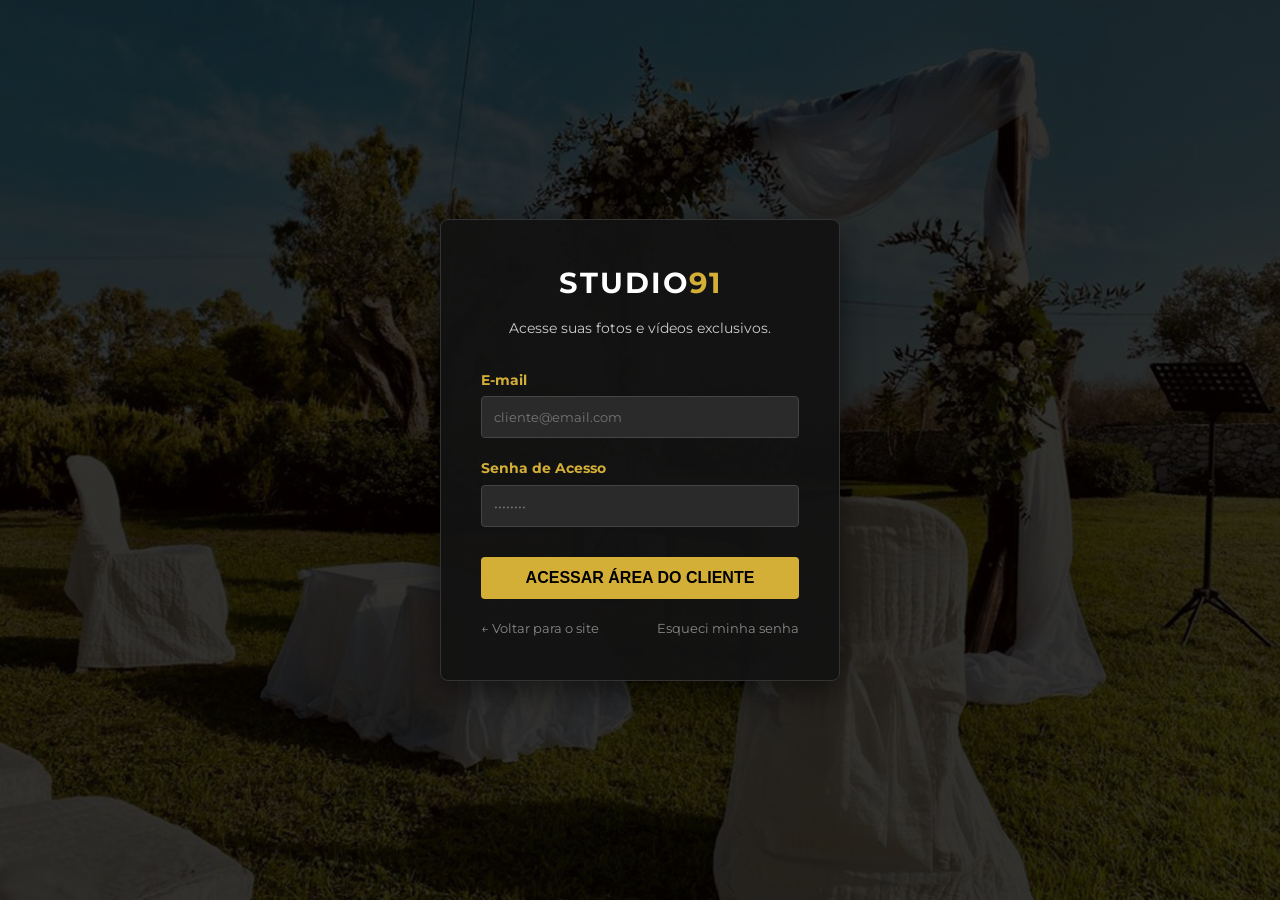
<file: login.html>
<!DOCTYPE html>
<html lang="pt-br">
<head>
    <meta charset="UTF-8">
    <meta name="viewport" content="width=device-width, initial-scale=1.0">
    <title>Área do Cliente - Login</title>
    
    <link href="https://fonts.googleapis.com/css2?family=Montserrat:wght@300;400;700&display=swap" rel="stylesheet">
    
    <link rel="stylesheet" href="css/style.css">
    
    <link rel="stylesheet" href="css/login.css">
</head>
<body class="login-page">

    <div class="login-card">
        <div class="login-logo">STUDIO<span>91</span></div>
        <p class="login-subtitle">Acesse suas fotos e vídeos exclusivos.</p>

        <form action="#" method="POST">
            
            <div class="input-group">
                <label for="email">E-mail</label>
                <input type="email" id="email" name="email" placeholder="cliente@email.com" required>
            </div>

            <div class="input-group">
                <label for="senha">Senha de Acesso</label>
                <input type="password" id="senha" name="senha" placeholder="••••••••" required>
            </div>

            <button type="submit" class="btn btn-login">ACESSAR ÁREA DO CLIENTE</button>
        </form>

        <div class="links-uteis">
            <a href="index.html">← Voltar para o site</a>
            <a href="#">Esqueci minha senha</a>
        </div>
    </div>

</body>
</html>
</file>
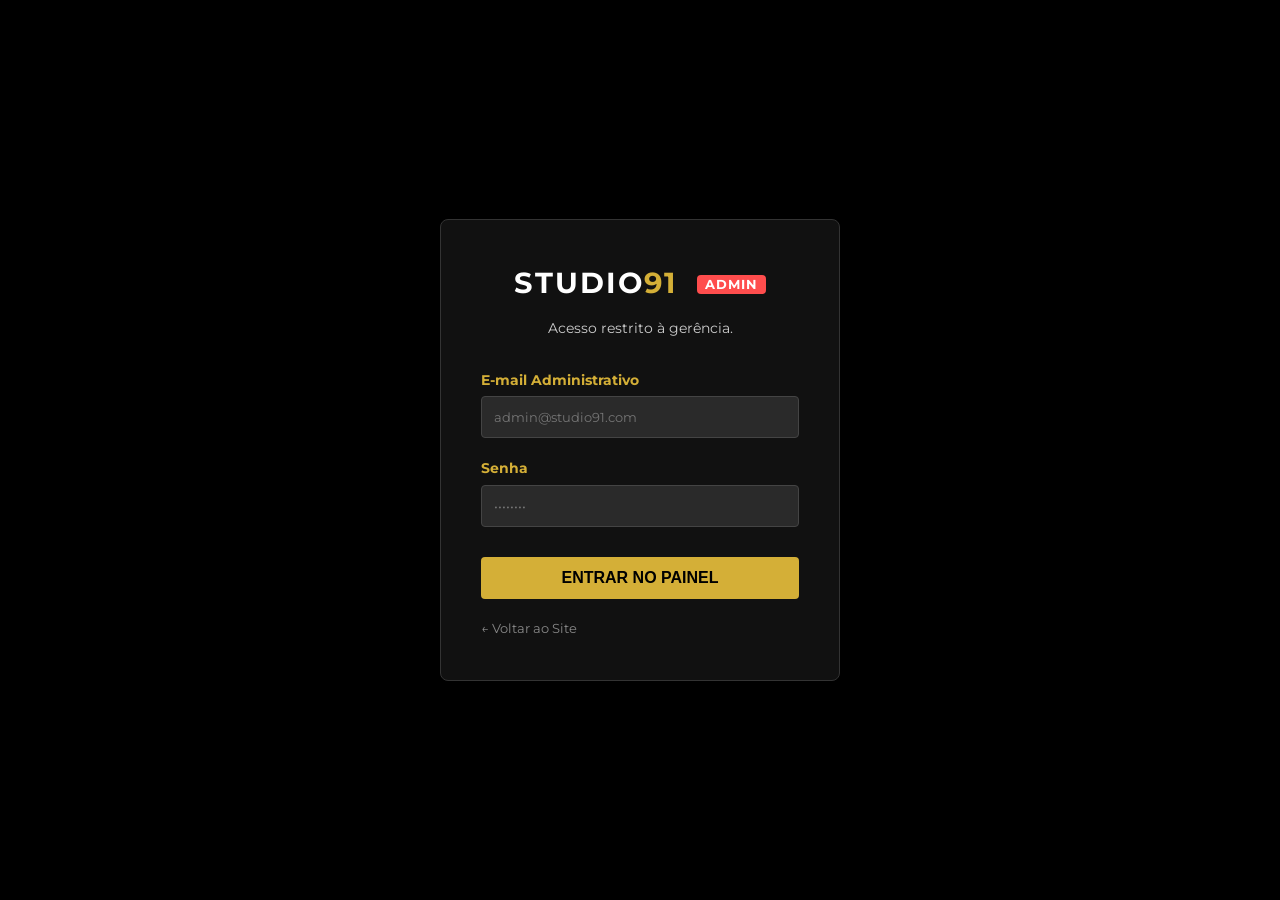
<file: src/admin-login.html>
<!DOCTYPE html>
<html lang="pt-br">
<head>
    <meta charset="UTF-8">
    <meta name="viewport" content="width=device-width, initial-scale=1.0">
    <title>Acesso Administrativo | Studio 91</title>
    
    <link href="https://fonts.googleapis.com/css2?family=Montserrat:wght@300;400;700&display=swap" rel="stylesheet">
    <link rel="stylesheet" href="css/style.css">
    <link rel="stylesheet" href="css/login.css">
    
    <style>
        /* Estilos exclusivos para diferenciar do login de cliente */
        body.admin-login {
            background: #000; /* Fundo preto total */
        }
        .admin-tag {
            background-color: #ff4d4d;
            color: #fff !important;
            padding: 2px 8px;
            border-radius: 4px;
            font-size: 0.8rem;
            font-weight: bold;
            vertical-align: middle;
            margin-left: 10px;
            letter-spacing: 1px;
        }
    </style>
</head>
<body class="login-page admin-login">

    <div class="login-card">
        <div class="login-logo">STUDIO<span>91</span> <span class="admin-tag">ADMIN</span></div>
        <p class="login-subtitle">Acesso restrito à gerência.</p>

        <form id="admin-login-form">
            
            <div class="input-group">
                <label for="email">E-mail Administrativo</label>
                <input type="email" id="email" name="email" placeholder="admin@studio91.com" required>
            </div>

            <div class="input-group">
                <label for="senha">Senha</label>
                <input type="password" id="senha" name="senha" placeholder="••••••••" required>
            </div>

            <button type="submit" class="btn btn-login">ENTRAR NO PAINEL</button>
        </form>

        <div class="links-uteis">
            <a href="index.html">← Voltar ao Site</a>
        </div>
    </div>

    <script src="js/admin-login.js"></script>
</body>
</html>
</file>
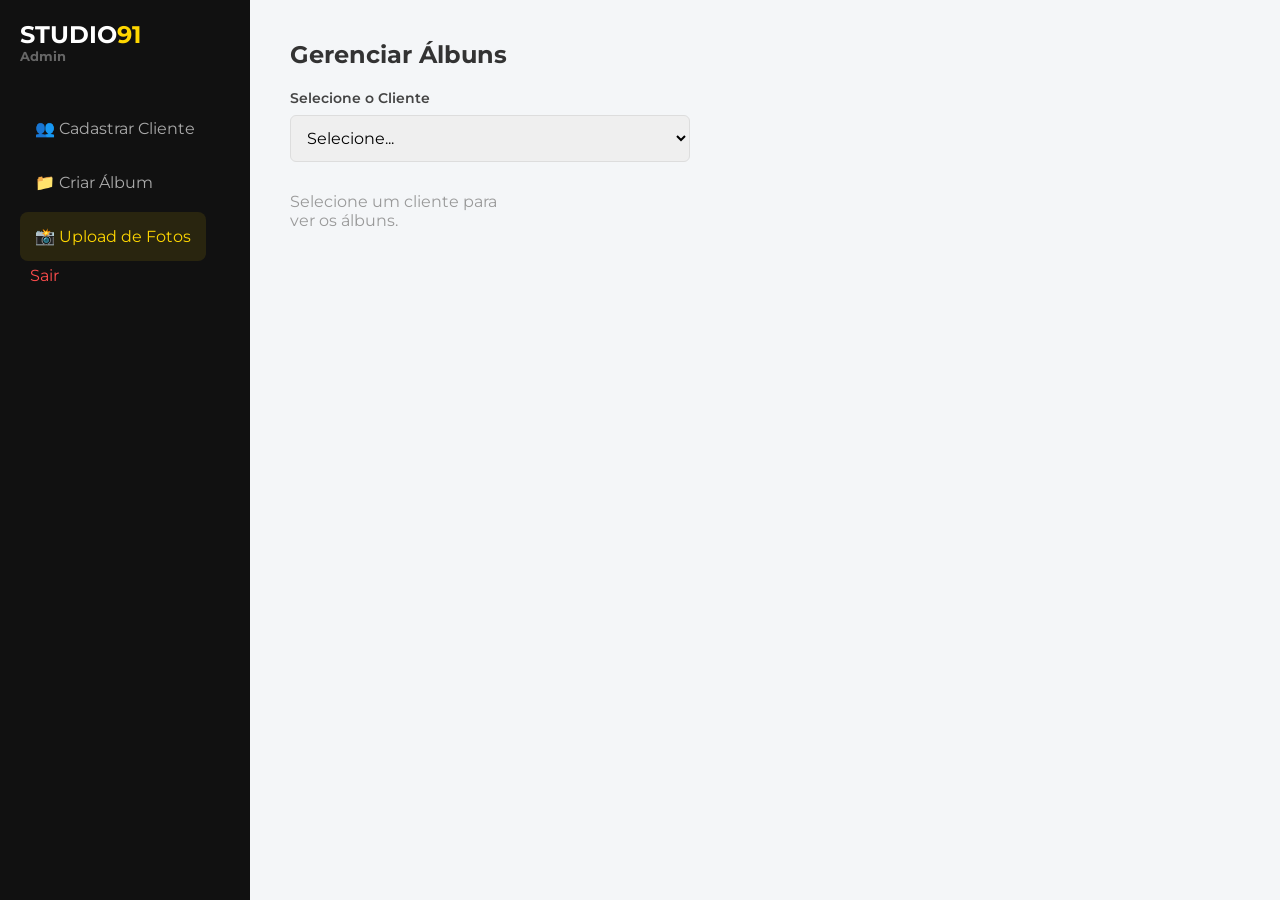
<file: src/admin.html>
<!DOCTYPE html>
<html lang="pt-br">
<head>
    <meta charset="UTF-8">
    <meta name="viewport" content="width=device-width, initial-scale=1.0">
    <title>Painel Admin | Studio 91</title>
    
    <script>
        fetch('api/check_auth.php')
            .then(response => {
                if (response.status !== 200) {
                    window.location.href = 'admin-login.html';
                }
            })
            .catch(() => {
                window.location.href = 'admin-login.html';
            });
    </script>
    <link href="https://fonts.googleapis.com/css2?family=Montserrat:wght@400;600;700&display=swap" rel="stylesheet">
    <link rel="stylesheet" href="css/admin.css">
</head>
<body>

    <div class="admin-container">
        <aside class="sidebar">
            <div class="logo">STUDIO<span>91</span> <small>Admin</small></div>
            <nav>
                <button class="nav-btn" onclick="showTab('tab-clientes')">👥 Cadastrar Cliente</button>
                <button class="nav-btn" onclick="showTab('tab-albuns')">📁 Criar Álbum</button>
                <button class="nav-btn active" onclick="showTab('tab-upload')">📸 Upload de Fotos</button>
                <a href="index.html" class="nav-logout">Sair</a>
            </nav>
        </aside>

        <main class="content">

            <!-- SECTION DE CADASTRAR CLIENTE-->
            <section id="tab-clientes" class="tab-content">
                <h2>Cadastrar Cliente</h2>
                <div class="card">
                    <form id="cliente-form">
                        <div class="form-group">
                            <label>Nome Completo</label>
                            <input type="text" name="nome" placeholder="Nome do cliente" required>
                        </div>
                        <div class="form-group">
                            <label>E-mail (Login)</label>
                            <input type="email" name="email" placeholder="email@cliente.com" required>
                        </div>
                        <div class="form-group">
                            <label>Senha Inicial</label>
                            <input type="text" name="senha" value="123456" required>
                        </div>
                        <button type="submit" class="btn-submit">SALVAR CLIENTE</button>
                    </form>
                </div>
            </section>

            <!-- SECTION DE CRIAR UM ÁLBUM-->
            <section id="tab-albuns" class="tab-content">
                <h2>Novo Álbum</h2>
                <div class="card">
                    <form id="album-form">
                        <div class="form-group">
                            <label>Cliente Dono do Álbum</label>
                            <select id="album-cliente-select" name="usuario_id" required>
                                </select>
                        </div>
                        <div class="form-group">
                            <label>Título do Álbum</label>
                            <input type="text" name="titulo" placeholder="Ex: Casamento Ana & João" required>
                        </div>
                        <div class="form-row">
                            <div class="form-group">
                                <label>Data do Evento</label>
                                <input type="date" name="data_evento" required>
                            </div>
                            <div class="form-group">
                                <label>Categoria</label>
                                <select name="categoria">
                                    <option value="Social">Social</option>
                                    <option value="Corporativo">Corporativo</option>
                                    <option value="Ensaio">Ensaio</option>
                                </select>
                            </div>
                        </div>

                        <button type="submit" class="btn-submit">CRIAR ÁLBUM</button>
                    </form>
                </div>
            </section>
            
            <!-- SECTION DE ADICIONAR FOTOS NO ALBÚM-->
            <section id="tab-upload" class="tab-content active">
                
                <div id="view-albuns">
                    <h2>Gerenciar Álbuns</h2>
                    <div class="form-group" style="max-width: 400px; margin-bottom: 30px;">
                        <label>Selecione o Cliente</label>
                        <select id="gerenciar-cliente-select" onchange="carregarAlbunsCards(this.value)">
                            <option value="">Selecione...</option>
                            </select>
                    </div>

                    <div id="albuns-grid" class="admin-grid">
                        <p style="color: #999;">Selecione um cliente para ver os álbuns.</p>
                    </div>
                </div>

                <div id="view-fotos" class="hidden">
                    <div class="header-fotos">
                        <button class="btn-back-admin" onclick="voltarParaAlbuns()">← Voltar</button>
                        <h2 id="titulo-album-aberto">Gerenciando Álbum</h2>
                    </div>

                    <input type="file" id="add-foto-input" multiple accept="image/*" hidden>
                    
                    <div id="fotos-manager-grid" class="admin-grid photos-grid">
                        </div>
                </div>

            </section>

        </main>
    </div>

    <script src="js/admin.js"></script>
</body>
</html>
</file>
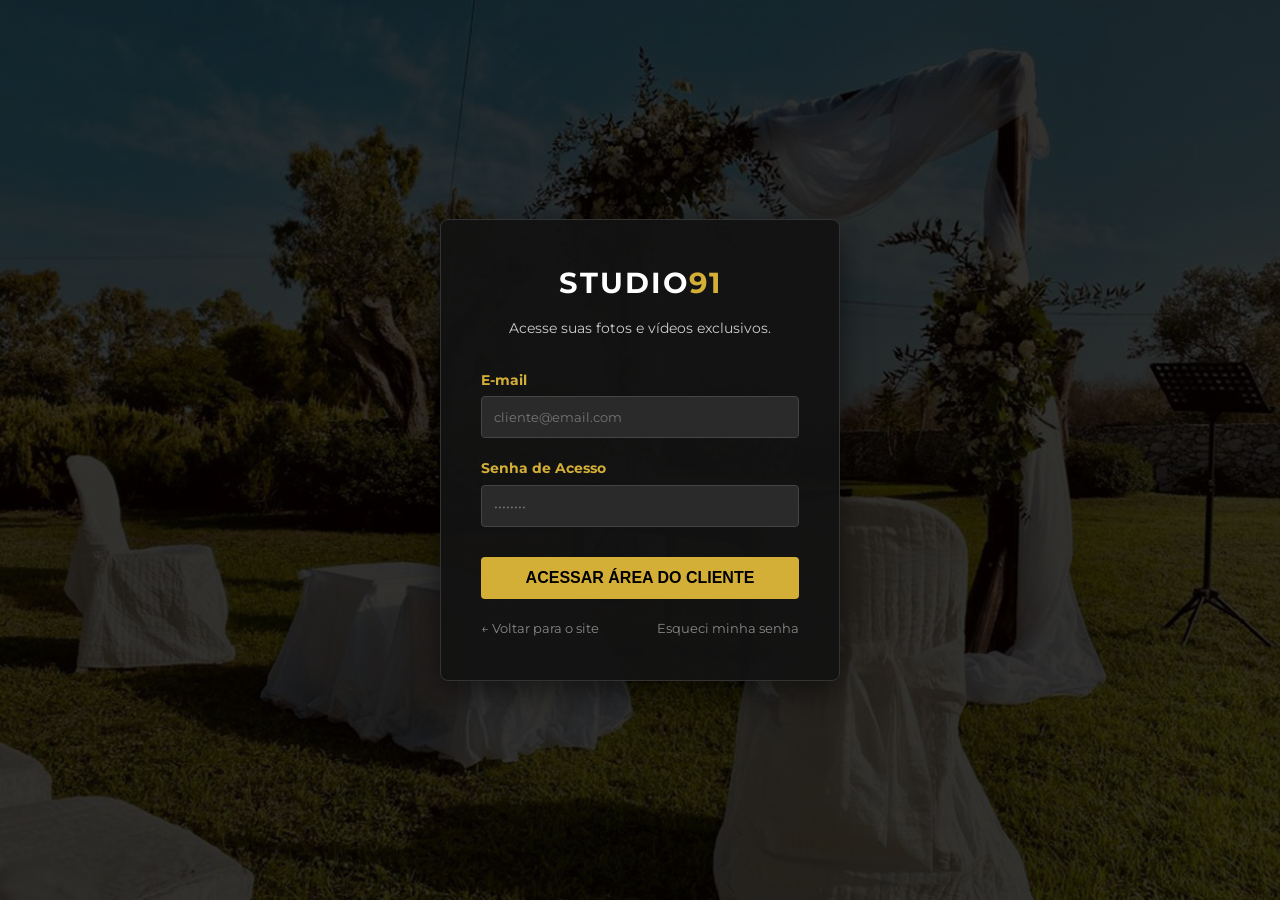
<file: src/login.html>
<!DOCTYPE html>
<html lang="pt-br">
<head>
    <meta charset="UTF-8">
    <meta name="viewport" content="width=device-width, initial-scale=1.0">
    <title>Área do Cliente - Login</title>
    
    <link href="https://fonts.googleapis.com/css2?family=Montserrat:wght@300;400;700&display=swap" rel="stylesheet">
    
    <link rel="stylesheet" href="css/style.css">
    
    <link rel="stylesheet" href="css/login.css">
</head>
<body class="login-page">

    <div class="login-card">
        <div class="login-logo">STUDIO<span>91</span></div>
        <p class="login-subtitle">Acesse suas fotos e vídeos exclusivos.</p>

        <form id="login-form">
            
            <div class="input-group">
                <label for="email">E-mail</label>
                <input type="email" id="email" name="email" placeholder="cliente@email.com" required>
            </div>

            <div class="input-group">
                <label for="senha">Senha de Acesso</label>
                <input type="password" id="senha" name="senha" placeholder="••••••••" required>
            </div>

            <button type="submit" class="btn btn-login">ACESSAR ÁREA DO CLIENTE</button>
        </form>

        <div class="links-uteis">
            <a href="index.html">← Voltar para o site</a>
            <a href="#">Esqueci minha senha</a>
        </div>
    </div>

    <script src="js/login.js"></script>
</body>
</html>
</file>
<file: css/style.css>
:root {
    --bg-color: #121212;
    --card-bg: #1e1e1e;
    --text-color: #f5f5f5;
    --accent-color: #D4AF37;
    --accent-hover: #b5952f;
}

* { margin: 0; padding: 0; box-sizing: border-box; }

body {
    font-family: 'Montserrat', sans-serif;
    background-color: var(--bg-color);
    color: var(--text-color);
    line-height: 1.6;
}

a { text-decoration: none; color: inherit; transition: 0.3s; }
ul { list-style: none; }

/* --- COMPONENTES GERAIS --- */
.container {
    max-width: 1200px;
    margin: 0 auto;
    padding: 0 20px;
}

.btn {
    display: inline-block;
    background-color: var(--accent-color);
    color: #000;
    padding: 12px 30px;
    font-weight: 700;
    border-radius: 4px;
    text-transform: uppercase;
    font-size: 0.9rem;
    border: none;
    cursor: pointer;
}

.btn:hover {
    background-color: var(--accent-hover);
    transform: translateY(-2px);
}

.btn-outline {
    background: transparent;
    border: 2px solid var(--accent-color);
    color: var(--accent-color);
}

.btn-outline:hover {
    background: var(--accent-color);
    color: #000;
}

/* --- HEADER --- */
header {
    background-color: rgba(18, 18, 18, 0.95);
    position: fixed;
    width: 100%;
    top: 0;
    z-index: 1000;
    border-bottom: 1px solid #333;
}

.navbar {
    display: flex;
    justify-content: space-between;
    align-items: center;
    height: 80px;
}

.logo { font-size: 1.5rem; font-weight: 700; letter-spacing: 2px; }
.logo span { color: var(--accent-color); }

.nav-links { display: flex; gap: 30px; }
.nav-links a { font-size: 0.9rem; font-weight: 400; }
.nav-links a:hover { color: var(--accent-color); }

.hero {
    height: 100vh;
    position: relative;
    overflow: hidden;
    display: flex;
    align-items: center;
    justify-content: center;
    text-align: center;
    background-color: #000;
}

.hero-slider {
    position: absolute;
    top: 0;
    left: 0;
    width: 100%;
    height: 100%;
    z-index: 1;
    padding: 0;
    margin: 0;
}

.hero-slider li {
    position: absolute;
    width: 100%;
    height: 100%;
    list-style: none;
    
    
    opacity: 0; 
    transition: opacity 1.5s ease-in-out; 
    transform: scale(1);
    transition: opacity 1.5s ease-in-out, transform 6s linear;
}

.hero-slider li.active {
    opacity: 1;
    transform: scale(1.05); 
}

.slide {
    width: 100%;
    height: 100%;
    background-size: cover;
    background-position: center;
    filter: brightness(0.4); 
}

.hero-content {
    position: relative;
    z-index: 2;
}

.hero-content h1 { font-size: 3.5rem; margin-bottom: 20px; line-height: 1.1; }
.hero-content p { font-size: 1.2rem; margin-bottom: 30px; color: #ddd; }

/* --- SERVIÇOS --- */
.section-title {
    text-align: center; font-size: 2rem; margin-bottom: 50px; position: relative;
}
.section-title::after {
    content: ''; display: block; width: 60px; height: 3px; background: var(--accent-color); margin: 15px auto 0;
}
.services { padding: 80px 0; }
.services-grid { display: grid; grid-template-columns: repeat(auto-fit, minmax(300px, 1fr)); gap: 30px; }
.service-card {
    background: var(--card-bg); padding: 40px; border-radius: 8px; transition: 0.3s; border: 1px solid #333;
}
.service-card:hover { border-color: var(--accent-color); transform: translateY(-5px); }
.service-card h3 { margin-bottom: 15px; color: var(--accent-color); }
.service-card p { color: #ccc; font-size: 0.95rem; margin-bottom: 20px; }

/* --- PORTFÓLIO --- */
.portfolio { padding: 80px 0; background-color: #0f0f0f; }
.portfolio-grid { display: grid; grid-template-columns: repeat(auto-fit, minmax(250px, 1fr)); gap: 15px; }
.portfolio-item { position: relative; overflow: hidden; height: 250px; border-radius: 4px; }
.portfolio-item img { width: 100%; height: 100%; object-fit: cover; transition: 0.5s; }
.portfolio-item:hover img { transform: scale(1.1); opacity: 0.7; }
.overlay {
    position: absolute; bottom: -100%; left: 0; width: 100%; padding: 20px;
    background: linear-gradient(to top, rgba(0,0,0,0.9), transparent); transition: 0.3s;
}
.portfolio-item:hover .overlay { bottom: 0; }

/* --- SEÇÃO DE CONTATO (FORMULÁRIO) --- */
.contact {
    padding: 80px 0;
    background-color: #1a1a1a; 
}

.contact-wrapper {
    display: flex;
    gap: 50px;
    flex-wrap: wrap;
}

.contact-info {
    flex: 1;
    min-width: 300px;
}

.contact-info h3 {
    font-size: 1.8rem;
    margin-bottom: 20px;
    color: #fff;
}

.info-list {
    margin: 30px 0;
}

.info-list li {
    margin-bottom: 15px;
    color: #ccc;
    font-size: 0.95rem;
}

.info-list strong {
    color: var(--accent-color); 
}

.whatsapp-link {
    color: #25D366; 
    font-weight: bold;
    text-decoration: underline;
}

.contact-form {
    flex: 1;
    min-width: 300px;
    background-color: #121212; 
    padding: 30px;
    border-radius: 8px;
    border: 1px solid #333;
}

.form-group {
    margin-bottom: 20px;
}

.form-group label {
    display: block;
    margin-bottom: 8px;
    font-weight: bold;
    font-size: 0.9rem;
    color: var(--accent-color);
}

.contact-form input,
.contact-form select,
.contact-form textarea {
    width: 100%;
    padding: 12px;
    background-color: #222;
    border: 1px solid #444;
    color: #fff;
    border-radius: 4px;
    font-family: inherit; 
}

.contact-form input:focus,
.contact-form select:focus,
.contact-form textarea:focus {
    outline: none;
    border-color: var(--accent-color); 
}

.btn-full {
    width: 100%;
    border: none;
    font-size: 1rem;
    margin-top: 10px;
}

.form-footer {
    margin-top: 15px;
    text-align: center;
    color: #777;
    font-size: 0.8rem;
}

@media (max-width: 768px) {
    .contact-wrapper {
        flex-direction: column;
    }
}

/* --- FOOTER --- */
footer { background: #000; padding: 50px 0 20px; color: #777; font-size: 0.9rem; }
.footer-content { display: flex; justify-content: space-between; flex-wrap: wrap; margin-bottom: 40px; }
.footer-col { flex: 1; min-width: 250px; margin-bottom: 20px; }
.footer-col h4 { color: #fff; margin-bottom: 20px; }

@media (max-width: 768px) {
    .hero-content h1 { font-size: 2rem; }
    .nav-links { display: none; }
}
</file>
<file: css/login.css>
/* --- ESTILOS ESPECÍFICOS DA PÁGINA DE LOGIN --- */

body.login-page {
    height: 100vh;
    display: flex;
    align-items: center;
    justify-content: center;
    background-image: linear-gradient(rgba(0,0,0,0.8), rgba(0,0,0,0.8)), url('../img/hero/casamento-externo.jpg');
    background-size: cover;
    background-position: center;
    margin: 0; 
}

.login-card {
    background-color: rgba(18, 18, 18, 0.95); 
    padding: 40px;
    width: 100%;
    max-width: 400px;
    border-radius: 8px;
    border: 1px solid #333;
    text-align: center;
    box-shadow: 0 10px 30px rgba(0,0,0,0.5);
}

.login-logo {
    font-size: 1.8rem;
    font-weight: 700;
    color: #fff;
    margin-bottom: 10px;
    letter-spacing: 2px;
}
.login-logo span { color: var(--accent-color); }

.login-subtitle {
    color: #ccc;
    font-size: 0.9rem;
    margin-bottom: 30px;
}

.input-group {
    margin-bottom: 20px;
    text-align: left;
}

.input-group label {
    display: block;
    margin-bottom: 5px;
    color: var(--accent-color);
    font-size: 0.85rem;
    font-weight: bold;
}

.input-group input {
    width: 100%;
    padding: 12px;
    background-color: #2a2a2a;
    border: 1px solid #444;
    color: white;
    border-radius: 4px;
    font-family: inherit;
}

.input-group input:focus {
    outline: none;
    border-color: var(--accent-color);
}

.btn-login {
    width: 100%;
    padding: 12px;
    margin-top: 10px;
    font-size: 1rem;
}

.links-uteis {
    margin-top: 20px;
    display: flex;
    justify-content: space-between;
    font-size: 0.8rem;
}

.links-uteis a {
    color: #888;
    text-decoration: none;
    transition: 0.3s;
}
.links-uteis a:hover {
    color: #fff;
    text-decoration: underline;
}
</file>
<file: src/css/style.css>
:root {
    --bg-color: #121212;
    --card-bg: #1e1e1e;
    --text-color: #f5f5f5;
    --accent-color: #D4AF37;
    --accent-hover: #b5952f;
}

* { margin: 0; padding: 0; box-sizing: border-box; }

body {
    font-family: 'Montserrat', sans-serif;
    background-color: var(--bg-color);
    color: var(--text-color);
    line-height: 1.6;
}

a { text-decoration: none; color: inherit; transition: 0.3s; }
ul { list-style: none; }

/* --- COMPONENTES GERAIS --- */
.container {
    max-width: 1200px;
    margin: 0 auto;
    padding: 0 20px;
}

.btn {
    display: inline-block;
    background-color: var(--accent-color);
    color: #000;
    padding: 12px 30px;
    font-weight: 700;
    border-radius: 4px;
    text-transform: uppercase;
    font-size: 0.9rem;
    border: none;
    cursor: pointer;
}

.btn:hover {
    background-color: var(--accent-hover);
    transform: translateY(-2px);
}

.btn-outline {
    background: transparent;
    border: 2px solid var(--accent-color);
    color: var(--accent-color);
}

.btn-outline:hover {
    background: var(--accent-color);
    color: #000;
}

/* --- HEADER --- */
header {
    background-color: rgba(18, 18, 18, 0.95);
    position: fixed;
    width: 100%;
    top: 0;
    z-index: 1000;
    border-bottom: 1px solid #333;
}

.navbar {
    display: flex;
    justify-content: space-between;
    align-items: center;
    height: 80px;
}

.logo { font-size: 1.5rem; font-weight: 700; letter-spacing: 2px; }
.logo span { color: var(--accent-color); }

.nav-links { display: flex; gap: 30px; }
.nav-links a { font-size: 0.9rem; font-weight: 400; }
.nav-links a:hover { color: var(--accent-color); }

.hero {
    height: 100vh;
    position: relative;
    overflow: hidden;
    display: flex;
    align-items: center;
    justify-content: center;
    text-align: center;
    background-color: #000;
}

.hero-slider {
    position: absolute;
    top: 0;
    left: 0;
    width: 100%;
    height: 100%;
    z-index: 1;
    padding: 0;
    margin: 0;
}

.hero-slider li {
    position: absolute;
    width: 100%;
    height: 100%;
    list-style: none;
    
    
    opacity: 0; 
    transition: opacity 1.5s ease-in-out; 
    transform: scale(1);
    transition: opacity 1.5s ease-in-out, transform 6s linear;
}

.hero-slider li.active {
    opacity: 1;
    transform: scale(1.05); 
}

.slide {
    width: 100%;
    height: 100%;
    background-size: cover;
    background-position: center;
    filter: brightness(0.4); 
}

.hero-content {
    position: relative;
    z-index: 2;
}

.hero-content h1 { font-size: 3.5rem; margin-bottom: 20px; line-height: 1.1; }
.hero-content p { font-size: 1.2rem; margin-bottom: 30px; color: #ddd; }

/* --- SERVIÇOS --- */
.section-title {
    text-align: center; font-size: 2rem; margin-bottom: 50px; position: relative;
}
.section-title::after {
    content: ''; display: block; width: 60px; height: 3px; background: var(--accent-color); margin: 15px auto 0;
}
.services { padding: 80px 0; }
.services-grid { display: grid; grid-template-columns: repeat(auto-fit, minmax(300px, 1fr)); gap: 30px; }
.service-card {
    background: var(--card-bg); padding: 40px; border-radius: 8px; transition: 0.3s; border: 1px solid #333;
}
.service-card:hover { border-color: var(--accent-color); transform: translateY(-5px); }
.service-card h3 { margin-bottom: 15px; color: var(--accent-color); }
.service-card p { color: #ccc; font-size: 0.95rem; margin-bottom: 20px; }

/* --- PORTFÓLIO --- */
.portfolio { padding: 80px 0; background-color: #0f0f0f; }
.portfolio-grid { display: grid; grid-template-columns: repeat(auto-fit, minmax(250px, 1fr)); gap: 15px; }
.portfolio-item { position: relative; overflow: hidden; height: 250px; border-radius: 4px; }
.portfolio-item img { width: 100%; height: 100%; object-fit: cover; transition: 0.5s; }
.portfolio-item:hover img { transform: scale(1.1); opacity: 0.7; }
.overlay {
    position: absolute; bottom: -100%; left: 0; width: 100%; padding: 20px;
    background: linear-gradient(to top, rgba(0,0,0,0.9), transparent); transition: 0.3s;
}
.portfolio-item:hover .overlay { bottom: 0; }

/* --- SEÇÃO DE CONTATO (FORMULÁRIO) --- */
.contact {
    padding: 80px 0;
    background-color: #1a1a1a; 
}

.contact-wrapper {
    display: flex;
    gap: 50px;
    flex-wrap: wrap;
}

.contact-info {
    flex: 1;
    min-width: 300px;
}

.contact-info h3 {
    font-size: 1.8rem;
    margin-bottom: 20px;
    color: #fff;
}

.info-list {
    margin: 30px 0;
}

.info-list li {
    margin-bottom: 15px;
    color: #ccc;
    font-size: 0.95rem;
}

.info-list strong {
    color: var(--accent-color); 
}

.whatsapp-link {
    color: #25D366; 
    font-weight: bold;
    text-decoration: underline;
}

.contact-form {
    flex: 1;
    min-width: 300px;
    background-color: #121212; 
    padding: 30px;
    border-radius: 8px;
    border: 1px solid #333;
}

.form-group {
    margin-bottom: 20px;
}

.form-group label {
    display: block;
    margin-bottom: 8px;
    font-weight: bold;
    font-size: 0.9rem;
    color: var(--accent-color);
}

.contact-form input,
.contact-form select,
.contact-form textarea {
    width: 100%;
    padding: 12px;
    background-color: #222;
    border: 1px solid #444;
    color: #fff;
    border-radius: 4px;
    font-family: inherit; 
}

.contact-form input:focus,
.contact-form select:focus,
.contact-form textarea:focus {
    outline: none;
    border-color: var(--accent-color); 
}

.btn-full {
    width: 100%;
    border: none;
    font-size: 1rem;
    margin-top: 10px;
}

.form-footer {
    margin-top: 15px;
    text-align: center;
    color: #777;
    font-size: 0.8rem;
}

@media (max-width: 768px) {
    .contact-wrapper {
        flex-direction: column;
    }
}

/* --- FOOTER --- */
footer { background: #000; padding: 50px 0 20px; color: #777; font-size: 0.9rem; }
.footer-content { display: flex; justify-content: space-between; flex-wrap: wrap; margin-bottom: 40px; }
.footer-col { flex: 1; min-width: 250px; margin-bottom: 20px; }
.footer-col h4 { color: #fff; margin-bottom: 20px; }

@media (max-width: 768px) {
    .hero-content h1 { font-size: 2rem; }
    .nav-links { display: none; }
}
</file>
<file: src/css/login.css>
/* --- ESTILOS ESPECÍFICOS DA PÁGINA DE LOGIN --- */

body.login-page {
    height: 100vh;
    display: flex;
    align-items: center;
    justify-content: center;
    background-image: linear-gradient(rgba(0,0,0,0.8), rgba(0,0,0,0.8)), url('../img/hero/casamento-externo.jpg');
    background-size: cover;
    background-position: center;
    margin: 0; 
}

.login-card {
    background-color: rgba(18, 18, 18, 0.95); 
    padding: 40px;
    width: 100%;
    max-width: 400px;
    border-radius: 8px;
    border: 1px solid #333;
    text-align: center;
    box-shadow: 0 10px 30px rgba(0,0,0,0.5);
}

.login-logo {
    font-size: 1.8rem;
    font-weight: 700;
    color: #fff;
    margin-bottom: 10px;
    letter-spacing: 2px;
}
.login-logo span { color: var(--accent-color); }

.login-subtitle {
    color: #ccc;
    font-size: 0.9rem;
    margin-bottom: 30px;
}

.input-group {
    margin-bottom: 20px;
    text-align: left;
}

.input-group label {
    display: block;
    margin-bottom: 5px;
    color: var(--accent-color);
    font-size: 0.85rem;
    font-weight: bold;
}

.input-group input {
    width: 100%;
    padding: 12px;
    background-color: #2a2a2a;
    border: 1px solid #444;
    color: white;
    border-radius: 4px;
    font-family: inherit;
}

.input-group input:focus {
    outline: none;
    border-color: var(--accent-color);
}

.btn-login {
    width: 100%;
    padding: 12px;
    margin-top: 10px;
    font-size: 1rem;
}

.links-uteis {
    margin-top: 20px;
    display: flex;
    justify-content: space-between;
    font-size: 0.8rem;
}

.links-uteis a {
    color: #888;
    text-decoration: none;
    transition: 0.3s;
}
.links-uteis a:hover {
    color: #fff;
    text-decoration: underline;
}
</file>
<file: src/css/admin.css>
:root {
    --primary: #FFD700;
    --dark: #111;
    --light: #f4f6f8;
    --white: #fff;
    --gray: #666;
}

* { margin: 0; padding: 0; box-sizing: border-box; font-family: 'Montserrat', sans-serif; }

body { background-color: var(--light); display: flex; height: 100vh; overflow: hidden; }

.admin-container { display: flex; width: 100%; }

/* SIDEBAR */
.sidebar {
    width: 250px;
    background-color: var(--dark);
    color: var(--white);
    display: flex;
    flex-direction: column;
    padding: 20px;
}

.logo { font-size: 1.5rem; font-weight: bold; margin-bottom: 40px; color: var(--white); }
.logo span { color: var(--primary); }
.logo small { font-size: 0.8rem; color: var(--gray); display: block; }

.nav-btn {
    background: none;
    border: none;
    color: #aaa;
    text-align: left;
    padding: 15px;
    font-size: 1rem;
    cursor: pointer;
    transition: 0.3s;
    border-radius: 8px;
    margin-bottom: 5px;
}

.nav-btn:hover, .nav-btn.active {
    background-color: rgba(255, 215, 0, 0.1);
    color: var(--primary);
}

.nav-logout { margin-top: auto; color: #ff4d4d; text-decoration: none; padding: 10px; }

/* CONTENT */
.content { flex: 1; padding: 40px; overflow-y: auto; }

.tab-content { display: none; }
.tab-content.active { display: block; animation: fadeIn 0.3s; }

h2 { margin-bottom: 20px; color: #333; }
p { color: #666; margin-bottom: 20px; }

.card {
    background: var(--white);
    padding: 30px;
    border-radius: 10px;
    box-shadow: 0 4px 15px rgba(0,0,0,0.05);
    max-width: 800px;
}

/* FORMS */
.form-row { display: flex; gap: 20px; }
.form-group { margin-bottom: 20px; flex: 1; }
label { display: block; margin-bottom: 8px; font-weight: 600; color: #444; font-size: 0.9rem; }
input, select {
    width: 100%; padding: 12px; border: 1px solid #ddd; border-radius: 6px; font-size: 1rem;
}
input:focus, select:focus { border-color: var(--primary); outline: none; }

.btn-submit {
    background-color: var(--dark); color: var(--primary);
    border: none; padding: 15px 30px; border-radius: 6px;
    cursor: pointer; font-weight: bold; width: 100%; transition: 0.3s;
}
.btn-submit:hover { transform: translateY(-2px); box-shadow: 0 5px 15px rgba(0,0,0,0.2); }

/* UPLOAD AREA */
.upload-area {
    border: 2px dashed #ccc; padding: 40px; text-align: center;
    border-radius: 8px; margin-bottom: 20px; background: #fafafa;
}
.btn-select {
    background: #ddd; border: none; padding: 10px 20px; margin-top: 10px;
    border-radius: 4px; cursor: pointer;
}

@keyframes fadeIn { from { opacity: 0; transform: translateY(10px); } to { opacity: 1; transform: translateY(0); } }

/* --- GRID DE ADMINISTRAÇÃO --- */
.admin-grid {
    display: grid;
    grid-template-columns: repeat(auto-fill, minmax(200px, 1fr));
    gap: 20px;
    margin-top: 20px;
}

/* Card de Álbum (Admin) */
.admin-card {
    background: #fff;
    border-radius: 8px;
    overflow: hidden;
    box-shadow: 0 2px 10px rgba(0,0,0,0.05);
    cursor: pointer;
    transition: 0.3s;
    border: 1px solid #eee;
}
.admin-card:hover { transform: translateY(-5px); border-color: var(--primary); }

.admin-card img { width: 100%; height: 150px; object-fit: cover; }
.admin-card-info { padding: 15px; }
.admin-card-info h3 { font-size: 1rem; margin-bottom: 5px; }
.admin-card-info p { font-size: 0.8rem; color: #888; }

/* --- HEADER DA VISÃO DE FOTOS --- */
.header-fotos { display: flex; align-items: center; gap: 20px; margin-bottom: 30px; }
.btn-back-admin {
    background: #ddd; border: none; padding: 8px 15px; border-radius: 4px; cursor: pointer; font-weight: bold;
}
.hidden { display: none !important; }

/* --- CARD DE FOTO (Gerenciador) --- */
.photo-manager-card {
    position: relative;
    border-radius: 8px;
    overflow: hidden;
    height: 200px;
    box-shadow: 0 2px 5px rgba(0,0,0,0.1);
}

.photo-manager-card img { width: 100%; height: 100%; object-fit: cover; }

/* Overlay de Ações (Aparece ao passar o mouse ou fixo) */
.photo-actions {
    position: absolute;
    bottom: 0; left: 0; width: 100%;
    background: rgba(0,0,0,0.7);
    display: flex;
    justify-content: space-around;
    padding: 10px;
    opacity: 0;
    transition: 0.3s;
}
.photo-manager-card:hover .photo-actions { opacity: 1; }

.action-btn {
    background: none; border: none; cursor: pointer; color: #fff; font-size: 1.2rem; transition: 0.2s;
}
.action-btn:hover { transform: scale(1.2); }
.btn-trash:hover { color: #ff4d4d; }
.btn-star:hover { color: #FFD700; }
.btn-star.is-cover { color: #FFD700; }

/* Card de Adicionar (+) */
.add-card {
    border: 2px dashed #ccc;
    display: flex; flex-direction: column;
    align-items: center; justify-content: center;
    cursor: pointer; background: #fafafa;
    min-height: 200px; border-radius: 8px;
    transition: 0.3s;
}
.add-card:hover { border-color: var(--primary); background: #fff; }
.add-icon { font-size: 3rem; color: #ccc; }
.add-text { color: #888; font-weight: bold; margin-top: 10px; }
</file>
